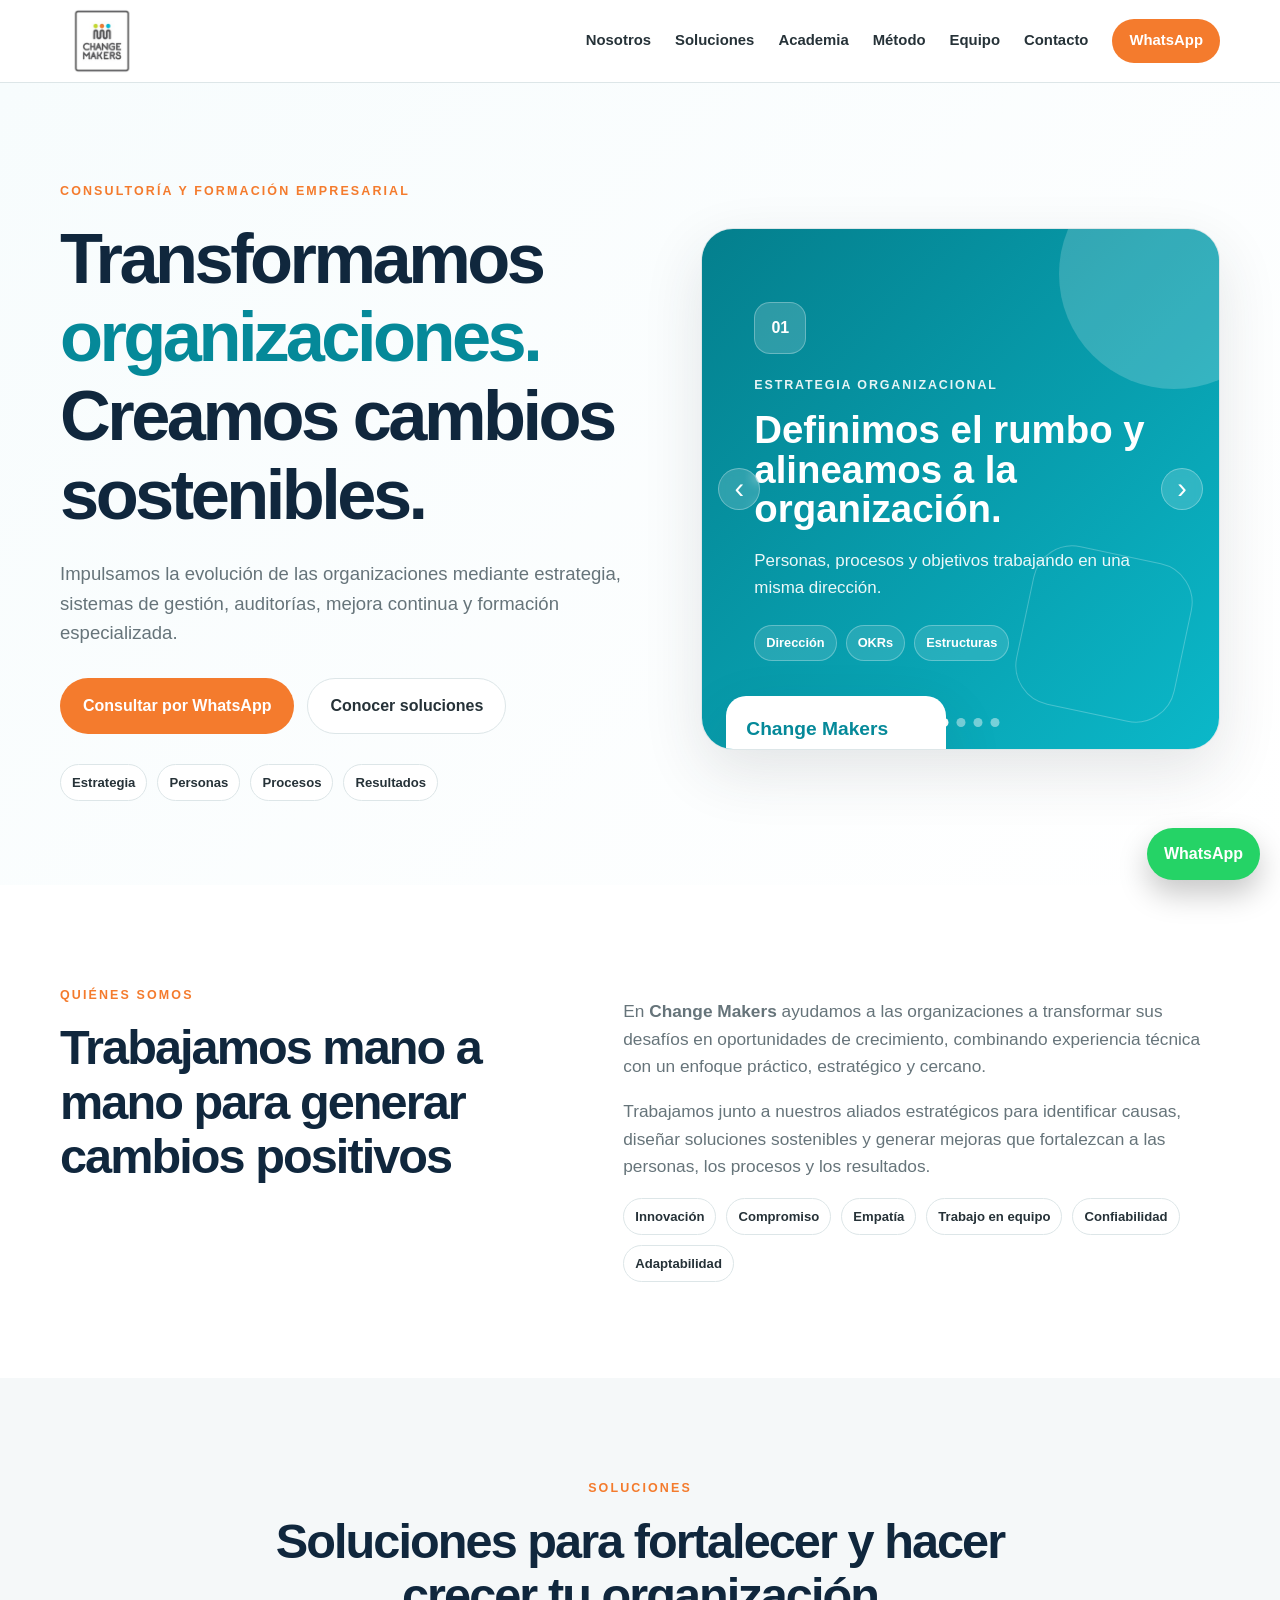
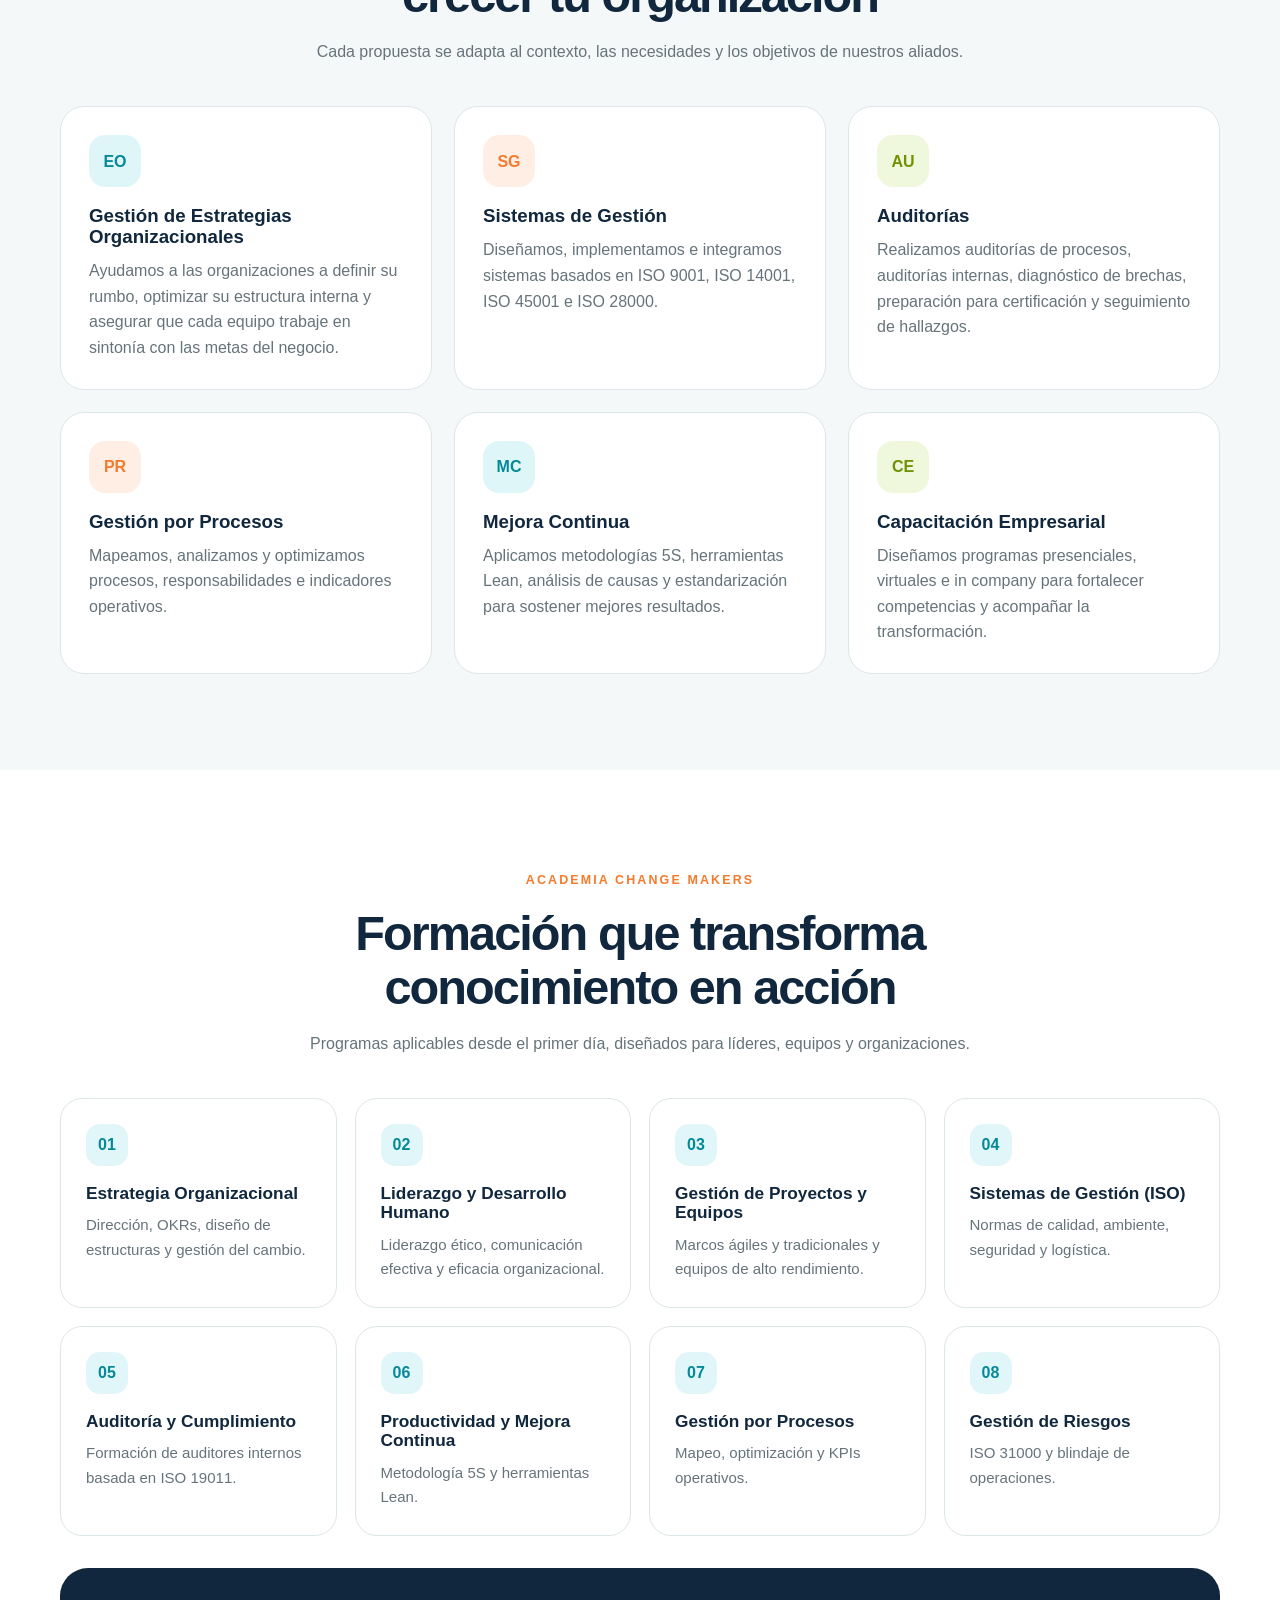
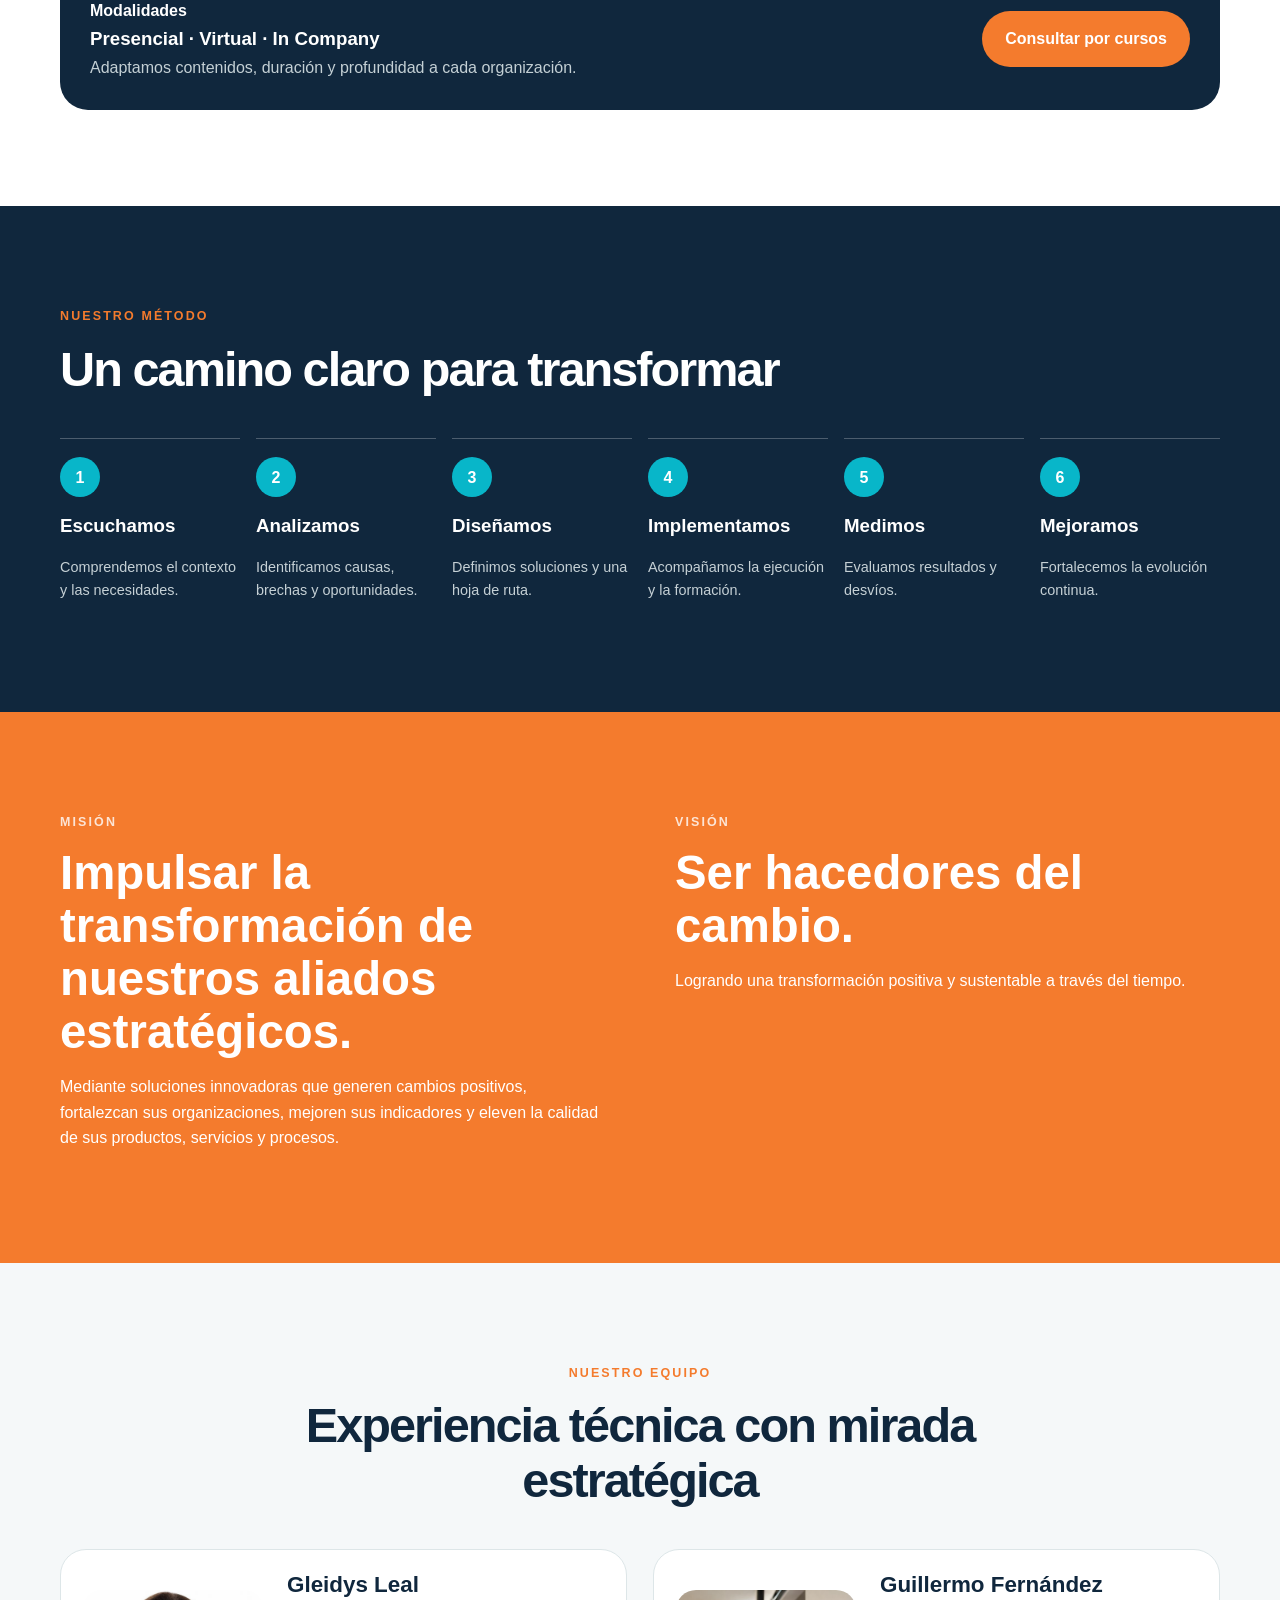
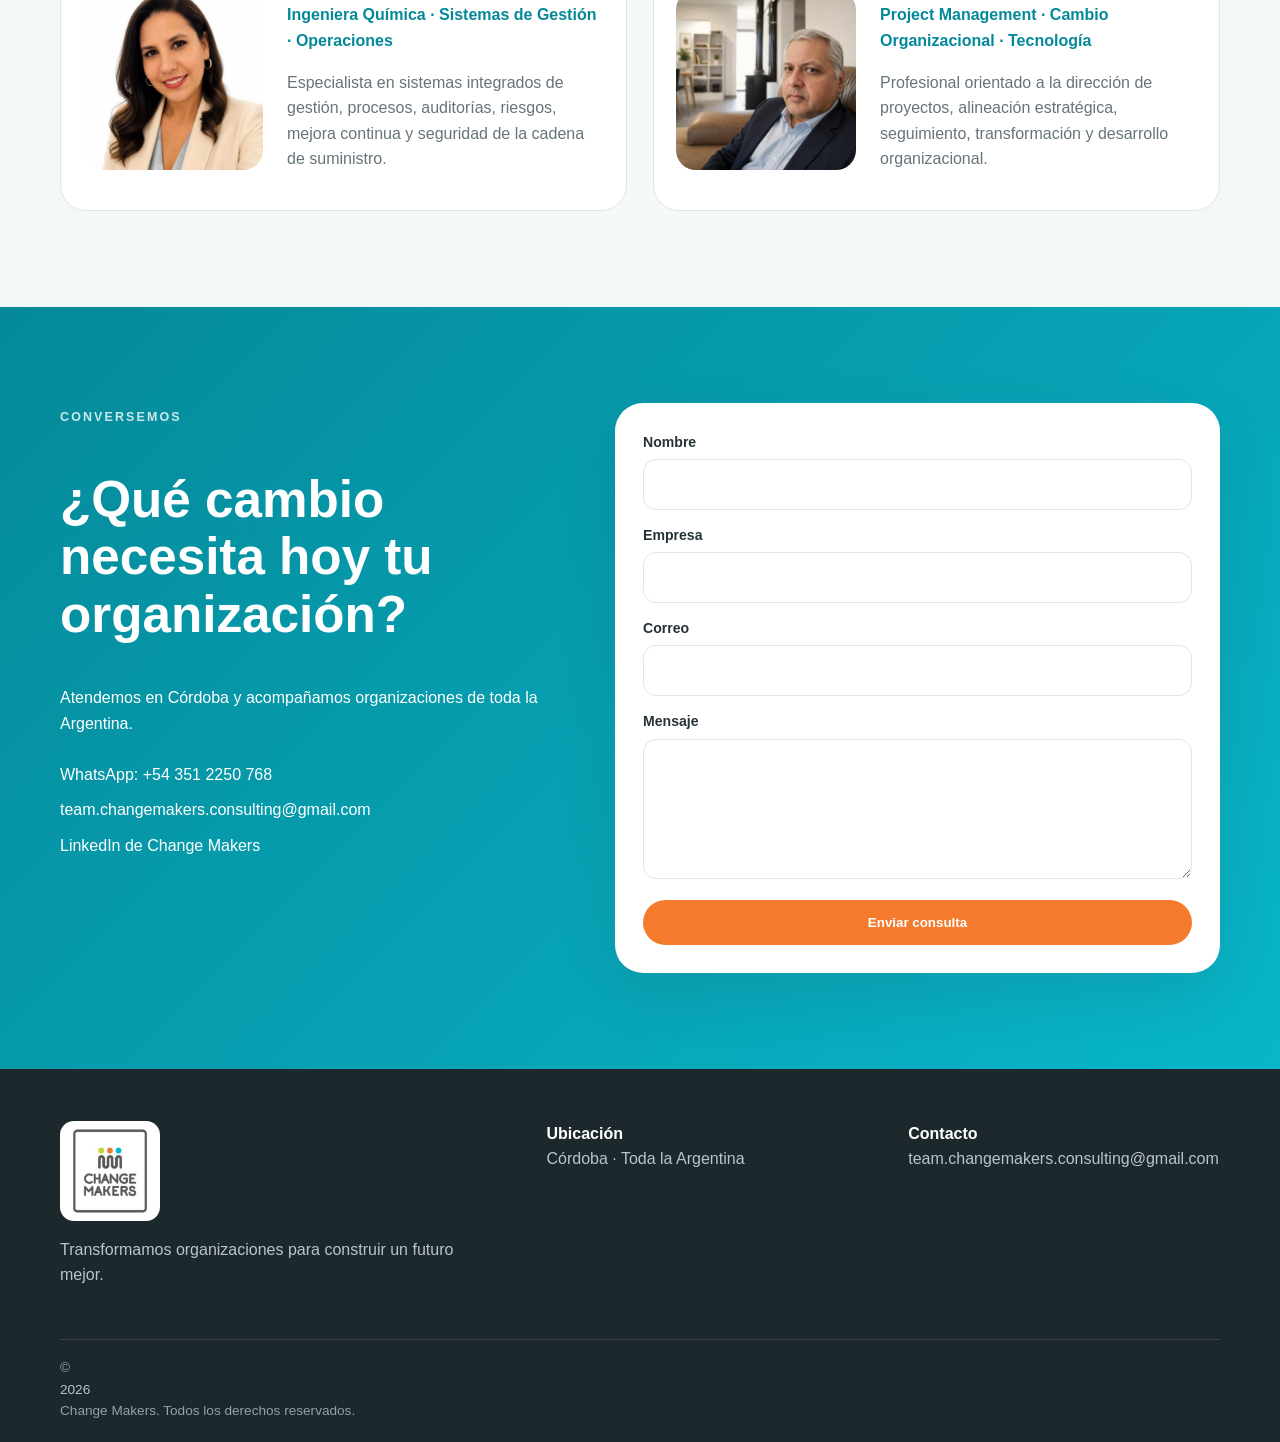
<file: index.html>
<!doctype html>
<html lang="es">
<head>
  <meta charset="UTF-8">

  <meta
    name="viewport"
    content="width=device-width, initial-scale=1.0"
  >

  <title>
    Consultoría ISO y Transformación Organizacional en Córdoba | Change Makers
  </title>

  <meta
    name="description"
    content="Consultoría en sistemas de gestión ISO, auditorías, mejora continua, gestión por procesos y capacitación empresarial en Córdoba y toda Argentina."
  >

  <meta
    name="robots"
    content="index, follow, max-image-preview:large, max-snippet:-1, max-video-preview:-1"
  >

  <meta
    name="author"
    content="Change Makers"
  >

  <meta
    name="theme-color"
    content="#16A6A1"
  >

  <!-- SEO local -->
  <meta
    name="geo.region"
    content="AR-X"
  >

  <meta
    name="geo.placename"
    content="Córdoba, Argentina"
  >

  <!-- URL principal -->
  <link
    rel="canonical"
    href="https://change-makers-one.vercel.app/"
  >

  <!-- Íconos -->
  <link
    rel="icon"
    href="/logo.png"
    type="image/png"
  >

  <link
    rel="apple-touch-icon"
    href="/logo.png"
  >

  <!-- Open Graph para LinkedIn, Facebook y WhatsApp -->
  <meta
    property="og:locale"
    content="es_AR"
  >

  <meta
    property="og:type"
    content="website"
  >

  <meta
    property="og:site_name"
    content="Change Makers"
  >

  <meta
    property="og:title"
    content="Change Makers | Consultoría ISO y Transformación Organizacional"
  >

  <meta
    property="og:description"
    content="Transformamos organizaciones mediante estrategia, sistemas de gestión, auditorías, mejora continua y formación empresarial."
  >

  <meta
    property="og:url"
    content="https://change-makers-one.vercel.app/"
  >

  <meta
    property="og:image"
    content="https://change-makers-one.vercel.app/hero.jpg"
  >

  <meta
    property="og:image:alt"
    content="Change Makers, consultoría y formación empresarial"
  >

  <!-- Vista previa para X -->
  <meta
    name="twitter:card"
    content="summary_large_image"
  >

  <meta
    name="twitter:title"
    content="Change Makers | Consultoría ISO y Transformación Organizacional"
  >

  <meta
    name="twitter:description"
    content="Consultoría, auditorías, mejora continua y capacitación empresarial en Córdoba y toda Argentina."
  >

  <meta
    name="twitter:image"
    content="https://change-makers-one.vercel.app/hero.jpg"
  >

  <!-- Archivo de estilos -->
  <link
    rel="stylesheet"
    href="styles.css"
  >

  <!-- Datos estructurados para Google -->
  <script type="application/ld+json">
  {
    "@context": "https://schema.org",
    "@type": [
      "ProfessionalService",
      "Organization"
    ],
    "@id": "https://change-makers-one.vercel.app/#organization",
    "name": "Change Makers",
    "url": "https://change-makers-one.vercel.app/",
    "logo": "https://change-makers-one.vercel.app/logo.png",
    "image": "https://change-makers-one.vercel.app/hero.jpg",
    "description": "Consultoría especializada en estrategia organizacional, sistemas de gestión ISO, auditorías, mejora continua, gestión por procesos y capacitación empresarial.",
    "slogan": "Transformamos organizaciones para construir un futuro mejor.",
    "email": "team.changemakers.consulting@gmail.com",
    "telephone": "+54 351 2250 768",
    "address": {
      "@type": "PostalAddress",
      "addressLocality": "Córdoba",
      "addressRegion": "Córdoba",
      "addressCountry": "AR"
    },
    "areaServed": [
      {
        "@type": "AdministrativeArea",
        "name": "Provincia de Córdoba"
      },
      {
        "@type": "Country",
        "name": "Argentina"
      }
    ],
    "sameAs": [
      "https://www.linkedin.com/in/change-makers-4b3218421"
    ],
    "founder": [
      {
        "@type": "Person",
        "name": "Gleidys Leal",
        "jobTitle": "Ingeniera Química y especialista en Sistemas de Gestión"
      },
      {
        "@type": "Person",
        "name": "Guillermo Fernández",
        "jobTitle": "Especialista en Project Management y Cambio Organizacional"
      }
    ],
    "knowsAbout": [
      "ISO 9001",
      "ISO 14001",
      "ISO 45001",
      "ISO 28000",
      "ISO 19011",
      "ISO 31000",
      "Sistemas de gestión",
      "Auditorías internas",
      "Mejora continua",
      "Gestión por procesos",
      "Transformación organizacional",
      "Gestión del cambio",
      "Capacitación empresarial"
    ],
    "contactPoint": {
      "@type": "ContactPoint",
      "telephone": "+54 351 2250 768",
      "contactType": "customer service",
      "areaServed": "AR",
      "availableLanguage": "Spanish"
    }
  }
  </script>
</head>
<body>
<header class="header">
  <div class="container nav-wrap">
    <a class="brand" href="#inicio"><img src="logo.png" alt="Change Makers"></a>
    <button class="menu-btn" aria-label="Abrir menú">☰</button>
    <nav class="nav">
      <a href="#nosotros">Nosotros</a>
      <a href="#soluciones">Soluciones</a>
      <a href="#academia">Academia</a>
      <a href="#metodo">Método</a>
      <a href="#equipo">Equipo</a>
      <a href="#contacto">Contacto</a>
      <a class="nav-cta" target="_blank" href="https://wa.me/543512250768?text=Hola%20Change%20Makers,%20quiero%20realizar%20una%20consulta.">WhatsApp</a>
    </nav>
  </div>
</header>

<main>
<section class="hero" id="inicio">
  <div class="container hero-grid">
    <div class="reveal">
      <span class="eyebrow">Consultoría y formación empresarial</span>
      <h1>Transformamos <span>organizaciones.</span><br>Creamos cambios sostenibles.</h1>
      <p>Impulsamos la evolución de las organizaciones mediante estrategia, sistemas de gestión, auditorías, mejora continua y formación especializada.</p>
      <div class="actions">
        <a class="btn btn-primary" target="_blank" href="https://wa.me/543512250768?text=Hola%20Change%20Makers,%20quiero%20coordinar%20una%20conversación.">Consultar por WhatsApp</a>
        <a class="btn btn-secondary" href="#soluciones">Conocer soluciones</a>
      </div>
      <div class="chips"><span>Estrategia</span><span>Personas</span><span>Procesos</span><span>Resultados</span></div>
    </div>
    <div class="hero-carousel reveal" aria-label="Principales soluciones de Change Makers">
      <div class="slides">
        <article class="slide active slide-strategy">
          <div class="slide-badge">01</div>
          <span class="slide-kicker">Estrategia Organizacional</span>
          <h2>Definimos el rumbo y alineamos a la organización.</h2>
          <p>Personas, procesos y objetivos trabajando en una misma dirección.</p>
          <div class="slide-tags"><span>Dirección</span><span>OKRs</span><span>Estructuras</span></div>
        </article>

        <article class="slide slide-iso">
          <div class="slide-badge">02</div>
          <span class="slide-kicker">Sistemas de Gestión</span>
          <h2>Fortalecemos la gestión con estándares internacionales.</h2>
          <p>ISO 9001 · ISO 14001 · ISO 45001 · ISO 28000</p>
          <div class="slide-tags"><span>Calidad</span><span>Ambiente</span><span>Seguridad</span></div>
        </article>

        <article class="slide slide-academy">
          <div class="slide-badge">03</div>
          <span class="slide-kicker">Academia Change Makers</span>
          <h2>Formación práctica para generar impacto real.</h2>
          <p>Programas para líderes, equipos y organizaciones.</p>
          <div class="slide-tags"><span>Presencial</span><span>Virtual</span><span>In Company</span></div>
        </article>

        <article class="slide slide-audit">
          <div class="slide-badge">04</div>
          <span class="slide-kicker">Auditorías</span>
          <h2>Evaluamos, identificamos brechas y acompañamos la mejora.</h2>
          <p>Procesos · Auditorías internas · Certificación · Hallazgos</p>
          <div class="slide-tags"><span>Diagnóstico</span><span>Cumplimiento</span><span>Mejora</span></div>
        </article>
      </div>

      <button class="carousel-arrow prev" aria-label="Anterior">‹</button>
      <button class="carousel-arrow next" aria-label="Siguiente">›</button>

      <div class="carousel-dots" aria-label="Navegación del carrusel">
        <button class="dot active" aria-label="Ir a estrategia"></button>
        <button class="dot" aria-label="Ir a sistemas de gestión"></button>
        <button class="dot" aria-label="Ir a academia"></button>
        <button class="dot" aria-label="Ir a auditorías"></button>
      </div>

      <div class="floating-card"><b>Change Makers</b><span>Aliados estratégicos para transformar desafíos en resultados.</span></div>
    </div>
  </div>
</section>

<section class="section" id="nosotros">
  <div class="container split">
    <div class="heading reveal">
      <span class="eyebrow">Quiénes somos</span>
      <h2>Trabajamos mano a mano para generar cambios positivos</h2>
    </div>
    <div class="copy reveal">
      <p>En <strong>Change Makers</strong> ayudamos a las organizaciones a transformar sus desafíos en oportunidades de crecimiento, combinando experiencia técnica con un enfoque práctico, estratégico y cercano.</p>
      <p>Trabajamos junto a nuestros aliados estratégicos para identificar causas, diseñar soluciones sostenibles y generar mejoras que fortalezcan a las personas, los procesos y los resultados.</p>
      <div class="value-chips"><span>Innovación</span><span>Compromiso</span><span>Empatía</span><span>Trabajo en equipo</span><span>Confiabilidad</span><span>Adaptabilidad</span></div>
    </div>
  </div>
</section>

<section class="section soft" id="soluciones">
  <div class="container">
    <div class="heading center reveal">
      <span class="eyebrow">Soluciones</span>
      <h2>Soluciones para fortalecer y hacer crecer tu organización</h2>
      <p>Cada propuesta se adapta al contexto, las necesidades y los objetivos de nuestros aliados.</p>
    </div>
    <div class="cards">
      <article class="card reveal"><div class="icon">EO</div><h3>Gestión de Estrategias Organizacionales</h3><p>Ayudamos a las organizaciones a definir su rumbo, optimizar su estructura interna y asegurar que cada equipo trabaje en sintonía con las metas del negocio.</p></article>
      <article class="card reveal"><div class="icon">SG</div><h3>Sistemas de Gestión</h3><p>Diseñamos, implementamos e integramos sistemas basados en ISO 9001, ISO 14001, ISO 45001 e ISO 28000.</p></article>
      <article class="card reveal"><div class="icon">AU</div><h3>Auditorías</h3><p>Realizamos auditorías de procesos, auditorías internas, diagnóstico de brechas, preparación para certificación y seguimiento de hallazgos.</p></article>
      <article class="card reveal"><div class="icon">PR</div><h3>Gestión por Procesos</h3><p>Mapeamos, analizamos y optimizamos procesos, responsabilidades e indicadores operativos.</p></article>
      <article class="card reveal"><div class="icon">MC</div><h3>Mejora Continua</h3><p>Aplicamos metodologías 5S, herramientas Lean, análisis de causas y estandarización para sostener mejores resultados.</p></article>
      <article class="card reveal"><div class="icon">CE</div><h3>Capacitación Empresarial</h3><p>Diseñamos programas presenciales, virtuales e in company para fortalecer competencias y acompañar la transformación.</p></article>
    </div>
  </div>
</section>

<section class="section academy" id="academia">
  <div class="container">
    <div class="heading center reveal">
      <span class="eyebrow">Academia Change Makers</span>
      <h2>Formación que transforma conocimiento en acción</h2>
      <p>Programas aplicables desde el primer día, diseñados para líderes, equipos y organizaciones.</p>
    </div>
    <div class="academy-grid">
      <article class="course reveal"><span>01</span><h3>Estrategia Organizacional</h3><p>Dirección, OKRs, diseño de estructuras y gestión del cambio.</p></article>
      <article class="course reveal"><span>02</span><h3>Liderazgo y Desarrollo Humano</h3><p>Liderazgo ético, comunicación efectiva y eficacia organizacional.</p></article>
      <article class="course reveal"><span>03</span><h3>Gestión de Proyectos y Equipos</h3><p>Marcos ágiles y tradicionales y equipos de alto rendimiento.</p></article>
      <article class="course reveal"><span>04</span><h3>Sistemas de Gestión (ISO)</h3><p>Normas de calidad, ambiente, seguridad y logística.</p></article>
      <article class="course reveal"><span>05</span><h3>Auditoría y Cumplimiento</h3><p>Formación de auditores internos basada en ISO 19011.</p></article>
      <article class="course reveal"><span>06</span><h3>Productividad y Mejora Continua</h3><p>Metodología 5S y herramientas Lean.</p></article>
      <article class="course reveal"><span>07</span><h3>Gestión por Procesos</h3><p>Mapeo, optimización y KPIs operativos.</p></article>
      <article class="course reveal"><span>08</span><h3>Gestión de Riesgos</h3><p>ISO 31000 y blindaje de operaciones.</p></article>
    </div>
    <div class="academy-cta reveal"><div><b>Modalidades</b><h3>Presencial · Virtual · In Company</h3><p>Adaptamos contenidos, duración y profundidad a cada organización.</p></div><a class="btn btn-primary" target="_blank" href="https://wa.me/543512250768?text=Hola%20Change%20Makers,%20quiero%20consultar%20por%20la%20Academia.">Consultar por cursos</a></div>
  </div>
</section>

<section class="section dark" id="metodo">
  <div class="container">
    <div class="heading reveal"><span class="eyebrow">Nuestro método</span><h2>Un camino claro para transformar</h2></div>
    <div class="steps">
      <div class="step reveal"><b>1</b><h3>Escuchamos</h3><p>Comprendemos el contexto y las necesidades.</p></div>
      <div class="step reveal"><b>2</b><h3>Analizamos</h3><p>Identificamos causas, brechas y oportunidades.</p></div>
      <div class="step reveal"><b>3</b><h3>Diseñamos</h3><p>Definimos soluciones y una hoja de ruta.</p></div>
      <div class="step reveal"><b>4</b><h3>Implementamos</h3><p>Acompañamos la ejecución y la formación.</p></div>
      <div class="step reveal"><b>5</b><h3>Medimos</h3><p>Evaluamos resultados y desvíos.</p></div>
      <div class="step reveal"><b>6</b><h3>Mejoramos</h3><p>Fortalecemos la evolución continua.</p></div>
    </div>
  </div>
</section>

<section class="section principles">
  <div class="container principles-grid">
    <div class="reveal"><span class="eyebrow light">Misión</span><h2>Impulsar la transformación de nuestros aliados estratégicos.</h2><p>Mediante soluciones innovadoras que generen cambios positivos, fortalezcan sus organizaciones, mejoren sus indicadores y eleven la calidad de sus productos, servicios y procesos.</p></div>
    <div class="reveal"><span class="eyebrow light">Visión</span><h2>Ser hacedores del cambio.</h2><p>Logrando una transformación positiva y sustentable a través del tiempo.</p></div>
  </div>
</section>

<section class="section soft" id="equipo">
  <div class="container">
    <div class="heading center reveal"><span class="eyebrow">Nuestro equipo</span><h2>Experiencia técnica con mirada estratégica</h2></div>
    <div class="team-grid">
      <article class="person reveal"><img src="gleidys-leal.png" alt="Gleidys Leal"><div><h3>Gleidys Leal</h3><b>Ingeniera Química · Sistemas de Gestión · Operaciones</b><p>Especialista en sistemas integrados de gestión, procesos, auditorías, riesgos, mejora continua y seguridad de la cadena de suministro.</p></div></article>
      <article class="person reveal"><img src="guillermo-fernandez.png" alt="Guillermo Fernández"><div><h3>Guillermo Fernández</h3><b>Project Management · Cambio Organizacional · Tecnología</b><p>Profesional orientado a la dirección de proyectos, alineación estratégica, seguimiento, transformación y desarrollo organizacional.</p></div></article>
    </div>
  </div>
</section>

<section class="section contact" id="contacto">
  <div class="container contact-grid">
    <div class="reveal"><span class="eyebrow light">Conversemos</span><h2>¿Qué cambio necesita hoy tu organización?</h2><p>Atendemos en Córdoba y acompañamos organizaciones de toda la Argentina.</p>
      <div class="contact-links">
        <a target="_blank" href="https://wa.me/543512250768">WhatsApp: +54 351 2250 768</a>
        <a href="mailto:team.changemakers.consulting@gmail.com">team.changemakers.consulting@gmail.com</a>
        <a target="_blank" href="https://www.linkedin.com/in/change-makers-4b3218421">LinkedIn de Change Makers</a>
      </div>
    </div>
    <form class="form reveal" action="mailto:team.changemakers.consulting@gmail.com" method="post" enctype="text/plain">
      <label>Nombre<input name="Nombre" required></label>
      <label>Empresa<input name="Empresa"></label>
      <label>Correo<input name="Correo" type="email" required></label>
      <label>Mensaje<textarea name="Mensaje" rows="5" required></textarea></label>
      <button class="btn btn-primary" type="submit">Enviar consulta</button>
    </form>
  </div>
</section>
</main>

<footer class="footer">
  <div class="container footer-grid">
    <div><img src="logo.png" alt="Change Makers"><p>Transformamos organizaciones para construir un futuro mejor.</p></div>
    <div><b>Ubicación</b><span>Córdoba · Toda la Argentina</span></div>
    <div><b>Contacto</b><a href="mailto:team.changemakers.consulting@gmail.com">team.changemakers.consulting@gmail.com</a></div>
  </div>
  <div class="container copyright">© <span id="year"></span> Change Makers. Todos los derechos reservados.</div>
</footer>
<a class="whatsapp" target="_blank" href="https://wa.me/543512250768?text=Hola%20Change%20Makers,%20quiero%20realizar%20una%20consulta.">WhatsApp</a>
<script src="script.js"></script>
</body>
</html>
</file>
<file: styles.css>
:root{--cyan:#08B6C9;--cyan-dark:#058999;--orange:#F47B2D;--lime:#9BCB25;--navy:#10273D;--ink:#263238;--muted:#66747A;--soft:#F5F8F9;--white:#fff;--line:#DDE6E8;--shadow:0 22px 60px rgba(38,50,56,.12);--radius:24px}*{box-sizing:border-box}html{scroll-behavior:smooth}body{margin:0;font-family:Arial,Helvetica,sans-serif;color:var(--ink);line-height:1.6;background:#fff}h1,h2,h3{color:var(--navy);line-height:1.12}a{text-decoration:none;color:inherit}img{display:block;max-width:100%}.container{width:min(1160px,calc(100% - 40px));margin:auto}.header{position:sticky;top:0;z-index:50;background:rgba(255,255,255,.93);backdrop-filter:blur(14px);border-bottom:1px solid var(--line)}.nav-wrap{height:82px;display:flex;align-items:center;justify-content:space-between}.brand img{width:84px;height:66px;object-fit:contain}.nav{display:flex;align-items:center;gap:24px;font-weight:700;font-size:.93rem}.nav a:hover{color:var(--cyan-dark)}.nav-cta{background:var(--orange);color:#fff!important;padding:10px 17px;border-radius:999px}.menu-btn{display:none;border:1px solid var(--line);background:#fff;border-radius:10px;padding:8px 11px;font-size:1.35rem}.hero{padding:94px 0 84px;background:linear-gradient(135deg,#f7fcfd,#fff);overflow:hidden}.hero-grid{display:grid;grid-template-columns:1.05fr .95fr;gap:68px;align-items:center}.hero h1{font-size:clamp(3rem,5.5vw,5.7rem);letter-spacing:-.05em;margin:17px 0 24px}.hero h1 span{color:var(--cyan-dark)}.hero p{font-size:1.16rem;color:var(--muted)}.actions{display:flex;gap:13px;flex-wrap:wrap;margin:30px 0}.btn{display:inline-flex;align-items:center;justify-content:center;padding:14px 22px;border-radius:999px;font-weight:800;border:1px solid transparent;cursor:pointer}.btn-primary{background:var(--orange);color:#fff}.btn-secondary{background:#fff;border-color:var(--line)}.chips,.value-chips{display:flex;gap:10px;flex-wrap:wrap}.chips span,.value-chips span{padding:7px 11px;border-radius:999px;background:#fff;border:1px solid var(--line);font-size:.82rem;font-weight:700}.hero-media{position:relative}.hero-media img{width:100%;height:520px;object-fit:cover;border-radius:32px;box-shadow:var(--shadow)}.floating-card{position:absolute;left:-35px;bottom:28px;background:#fff;border-radius:20px;padding:18px 20px;box-shadow:var(--shadow);max-width:240px}.floating-card b{display:block;color:var(--cyan-dark);font-size:1.2rem}.floating-card span{font-size:.9rem;color:var(--muted)}.section{padding:96px 0}.soft{background:var(--soft)}.dark{background:var(--navy);color:#fff}.dark h2,.dark h3{color:#fff}.heading{max-width:780px;margin-bottom:42px}.heading.center{text-align:center;margin-left:auto;margin-right:auto}.heading h2{font-size:clamp(2.1rem,3.8vw,3.9rem);letter-spacing:-.04em;margin:14px 0 16px}.heading p,.copy p{color:var(--muted)}.eyebrow{font-size:.78rem;text-transform:uppercase;letter-spacing:.17em;font-weight:800;color:var(--orange)}.eyebrow.light{color:#fff;opacity:.8}.split{display:grid;grid-template-columns:.9fr 1.1fr;gap:75px}.copy{font-size:1.08rem}.cards{display:grid;grid-template-columns:repeat(3,1fr);gap:22px}.card{background:#fff;border:1px solid var(--line);border-radius:var(--radius);padding:28px;transition:.22s}.card:hover,.course:hover{transform:translateY(-5px);box-shadow:var(--shadow);border-color:transparent}.icon{width:52px;height:52px;border-radius:16px;display:grid;place-items:center;background:rgba(8,182,201,.13);color:var(--cyan-dark);font-weight:900}.card:nth-child(2n) .icon{background:rgba(244,123,45,.13);color:var(--orange)}.card:nth-child(3n) .icon{background:rgba(155,203,37,.16);color:#6f9200}.card h3{margin:19px 0 10px}.card p{margin:0;color:var(--muted)}.academy{background:#fff}.academy-grid{display:grid;grid-template-columns:repeat(4,1fr);gap:18px}.course{background:#fff;border:1px solid var(--line);border-radius:22px;padding:25px;min-height:210px;transition:.22s}.course span{display:inline-flex;width:42px;height:42px;border-radius:14px;align-items:center;justify-content:center;background:rgba(8,182,201,.12);color:var(--cyan-dark);font-weight:900}.course h3{font-size:1.08rem;margin:18px 0 10px}.course p{margin:0;color:var(--muted);font-size:.94rem}.academy-cta{margin-top:32px;background:var(--navy);color:#fff;border-radius:28px;padding:30px;display:flex;align-items:center;justify-content:space-between;gap:30px}.academy-cta h3{color:#fff;margin:5px 0}.academy-cta p{margin:0;color:#c4d0d5}.steps{display:grid;grid-template-columns:repeat(6,1fr);gap:16px}.step{border-top:1px solid rgba(255,255,255,.25);padding-top:18px}.step b{display:grid;place-items:center;width:40px;height:40px;border-radius:50%;background:var(--cyan)}.step p{color:#c5d0d5;font-size:.9rem}.principles{background:var(--orange);color:#fff}.principles h2{color:#fff;font-size:clamp(2rem,3.7vw,4rem);margin:12px 0}.principles-grid{display:grid;grid-template-columns:1fr 1fr;gap:70px}.team-grid{display:grid;grid-template-columns:repeat(2,1fr);gap:26px}.person{display:grid;grid-template-columns:180px 1fr;gap:24px;align-items:center;background:#fff;border:1px solid var(--line);border-radius:26px;padding:22px}.person img{width:180px;height:180px;object-fit:cover;border-radius:20px}.person h3{font-size:1.4rem;margin:0 0 5px}.person b{color:var(--cyan-dark)}.person p{color:var(--muted)}.contact{background:linear-gradient(135deg,var(--cyan-dark),var(--cyan));color:#fff}.contact h2{color:#fff;font-size:clamp(2.2rem,4vw,4.2rem)}.contact-grid{display:grid;grid-template-columns:.9fr 1.1fr;gap:60px}.contact-links{display:grid;gap:10px;margin-top:25px}.form{background:#fff;color:var(--ink);border-radius:28px;padding:28px;display:grid;gap:14px;box-shadow:var(--shadow)}.form label{font-size:.88rem;font-weight:800}.form input,.form textarea{width:100%;margin-top:6px;border:1px solid var(--line);border-radius:13px;padding:13px;font:inherit}.footer{background:#1d282d;color:#fff;padding:52px 0 20px}.footer-grid{display:grid;grid-template-columns:1.4fr 1fr 1fr;gap:50px}.footer img{width:100px;background:#fff;border-radius:14px;padding:5px}.footer a,.footer p,.footer span{color:#b9c5c9;display:block}.copyright{border-top:1px solid rgba(255,255,255,.12);margin-top:35px;padding-top:17px;color:#91a2aa;font-size:.85rem}.whatsapp{position:fixed;right:20px;bottom:20px;z-index:40;background:#25D366;color:#fff;padding:13px 17px;border-radius:999px;font-weight:900;box-shadow:0 14px 30px rgba(0,0,0,.22)}.reveal{opacity:0;transform:translateY(18px);transition:.65s}.reveal.visible{opacity:1;transform:none}@media(max-width:980px){.menu-btn{display:block}.nav{display:none;position:absolute;left:20px;right:20px;top:76px;flex-direction:column;align-items:stretch;background:#fff;border:1px solid var(--line);border-radius:20px;padding:20px;box-shadow:var(--shadow)}.nav.open{display:flex}.hero-grid,.split,.contact-grid,.principles-grid{grid-template-columns:1fr}.cards{grid-template-columns:repeat(2,1fr)}.academy-grid{grid-template-columns:repeat(2,1fr)}.steps{grid-template-columns:repeat(3,1fr)}.team-grid{grid-template-columns:1fr}}@media(max-width:650px){.container{width:min(1160px,calc(100% - 28px))}.section{padding:72px 0}.hero{padding:62px 0}.hero h1{font-size:2.75rem}.cards,.academy-grid,.steps,.footer-grid{grid-template-columns:1fr}.hero-media img{height:400px}.floating-card{left:15px}.actions .btn{width:100%}.person{grid-template-columns:1fr}.person img{width:100%;height:auto;aspect-ratio:1}.academy-cta{align-items:flex-start;flex-direction:column}.academy-cta .btn{width:100%}}
/* Carrusel principal */
.hero-carousel{
  position:relative;
  min-height:520px;
  border-radius:32px;
  overflow:hidden;
  box-shadow:var(--shadow);
  background:#fff;
  border:1px solid var(--line);
}
.slides{position:relative;min-height:520px}
.slide{
  position:absolute;
  inset:0;
  padding:56px 52px 70px;
  display:flex;
  flex-direction:column;
  justify-content:center;
  opacity:0;
  transform:translateX(24px);
  transition:opacity .55s ease,transform .55s ease;
  pointer-events:none;
}
.slide.active{opacity:1;transform:none;pointer-events:auto}
.slide:after{
  content:"";
  position:absolute;
  width:230px;height:230px;border-radius:50%;
  right:-70px;top:-70px;
  background:rgba(255,255,255,.18);
}
.slide:before{
  content:"";
  position:absolute;
  width:160px;height:160px;border-radius:40px;
  right:34px;bottom:34px;
  border:1px solid rgba(255,255,255,.25);
  transform:rotate(12deg);
}
.slide-strategy{background:linear-gradient(135deg,#047f8d,#0bb8c9);color:#fff}
.slide-iso{background:linear-gradient(135deg,#6a8f00,#9dcb25);color:#fff}
.slide-academy{background:linear-gradient(135deg,#e96814,#f7943d);color:#fff}
.slide-audit{background:linear-gradient(135deg,#10273d,#214e6d);color:#fff}
.slide-badge{
  width:52px;height:52px;border-radius:16px;
  display:grid;place-items:center;
  background:rgba(255,255,255,.16);
  border:1px solid rgba(255,255,255,.28);
  font-weight:900;
  margin-bottom:22px;
}
.slide-kicker{
  text-transform:uppercase;
  letter-spacing:.15em;
  font-size:.78rem;
  font-weight:800;
  opacity:.9;
}
.slide h2{
  color:#fff;
  font-size:clamp(2rem,3vw,3.4rem);
  line-height:1.03;
  margin:14px 0 18px;
  max-width:520px;
}
.slide p{
  color:rgba(255,255,255,.92);
  font-size:1.06rem;
  max-width:520px;
  margin:0;
}
.slide-tags{
  display:flex;
  gap:9px;
  flex-wrap:wrap;
  margin-top:24px;
}
.slide-tags span{
  padding:7px 11px;
  border-radius:999px;
  border:1px solid rgba(255,255,255,.28);
  background:rgba(255,255,255,.12);
  font-size:.8rem;
  font-weight:700;
}
.carousel-arrow{
  position:absolute;
  top:50%;
  transform:translateY(-50%);
  z-index:5;
  width:42px;height:42px;
  border-radius:50%;
  border:1px solid rgba(255,255,255,.3);
  background:rgba(255,255,255,.16);
  color:#fff;
  font-size:1.8rem;
  line-height:1;
  cursor:pointer;
  backdrop-filter:blur(6px);
}
.carousel-arrow:hover{background:rgba(255,255,255,.28)}
.carousel-arrow.prev{left:16px}
.carousel-arrow.next{right:16px}
.carousel-dots{
  position:absolute;
  left:50%;
  bottom:22px;
  transform:translateX(-50%);
  z-index:5;
  display:flex;
  gap:8px;
}
.dot{
  width:9px;height:9px;
  padding:0;
  border:0;
  border-radius:50%;
  background:rgba(255,255,255,.45);
  cursor:pointer;
}
.dot.active{width:26px;border-radius:999px;background:#fff}
.hero-carousel .floating-card{
  left:24px;
  bottom:24px;
  z-index:6;
  max-width:220px;
  transform:translateY(115px);
}
@media(max-width:980px){
  .hero-carousel{min-height:470px}
  .slides{min-height:470px}
  .slide{padding:48px 44px 72px}
}
@media(max-width:650px){
  .hero-carousel{min-height:430px}
  .slides{min-height:430px}
  .slide{padding:42px 34px 72px}
  .slide h2{font-size:2rem}
  .carousel-arrow{display:none}
  .hero-carousel .floating-card{display:none}
}
</file>
